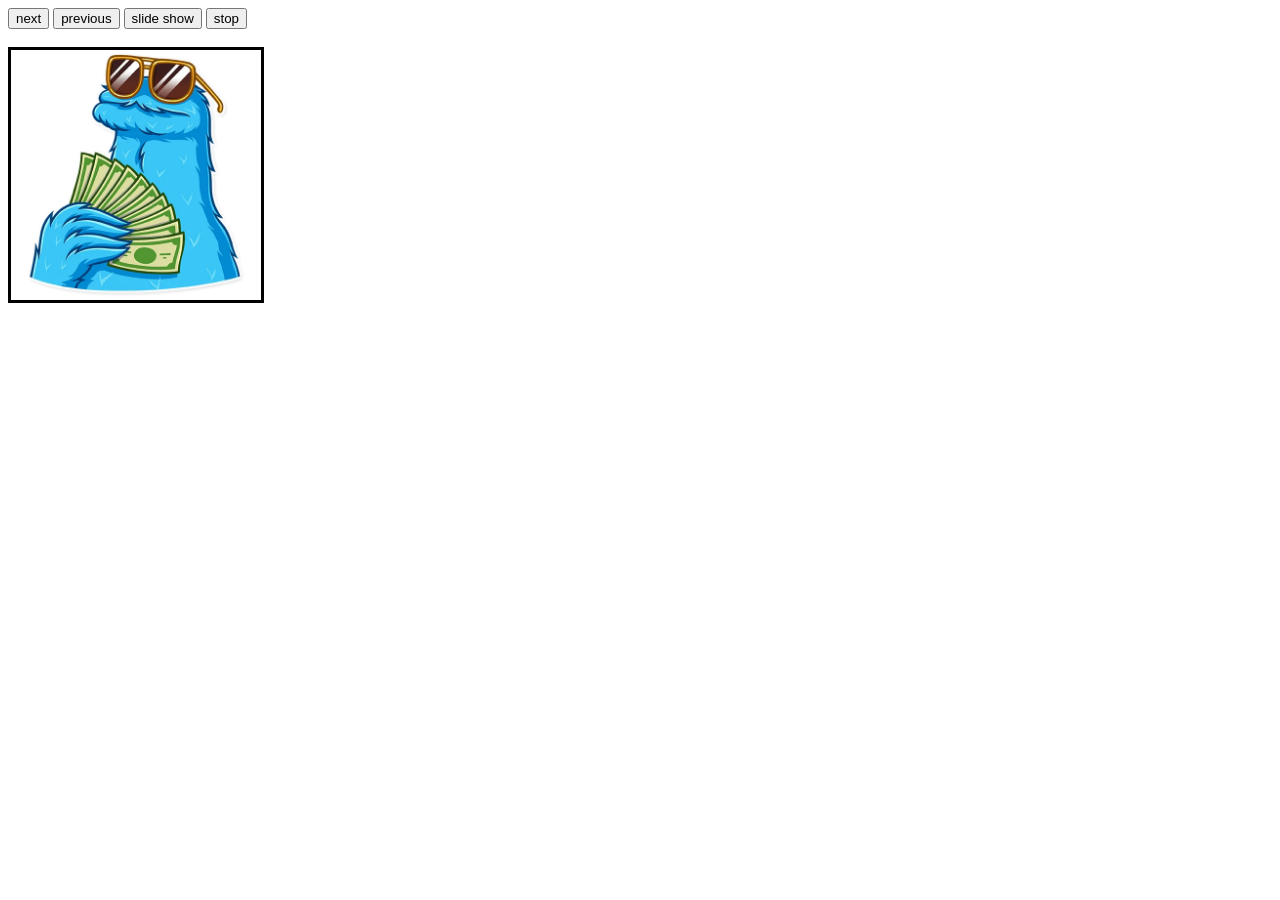
<file: Day07 JS/Tasks/index.html>
<!DOCTYPE html>
<html lang="en">

<head>
    <meta charset="UTF-8">
    <meta name="viewport" content="width=device-width, initial-scale=1.0">
    <title>Document</title>
</head>

<body>
    <input type="button" value="next" id="next">
    <input type="button" value="previous" id="prev">
    <input type="button" value="slide show" id="slide">
    <input type="button" value="stop" id="stop">
    <br><br>
    <img src="Images/1.png" width="250" height="250" border="3" />
    <script>
        img = document.querySelector("img");
        next = document.querySelector("#next");
        prev = document.querySelector("#prev");
        slide = document.querySelector("#slide");
        mystop = document.querySelector("#stop");

        var counter = 0;
        var mode = false;
        next.addEventListener("click", function () {
            counter++;
            if (counter > 6) {
                counter = 1
            }
            img.src = "Images/" + counter + ".png";
        })
        
        prev.addEventListener("click", function () {
            counter--;
            if (counter < 1) {
                counter = 6
            }
            img.src = "Images/" + counter + ".png";
        })
        
        slide.addEventListener("click", function(){
            if(mode == false){
                mode = true;
                myInt = setInterval(function(){
                    counter++;
                    if (counter > 6) {
                        counter = 1
                    }
                    img.src = "Images/" + counter + ".png";
                },1000)
            }
        })

        mystop.addEventListener("click", function(){
            mode = false;
            clearInterval(myInt);
        })
    </script>
</body>

</html>
</file>
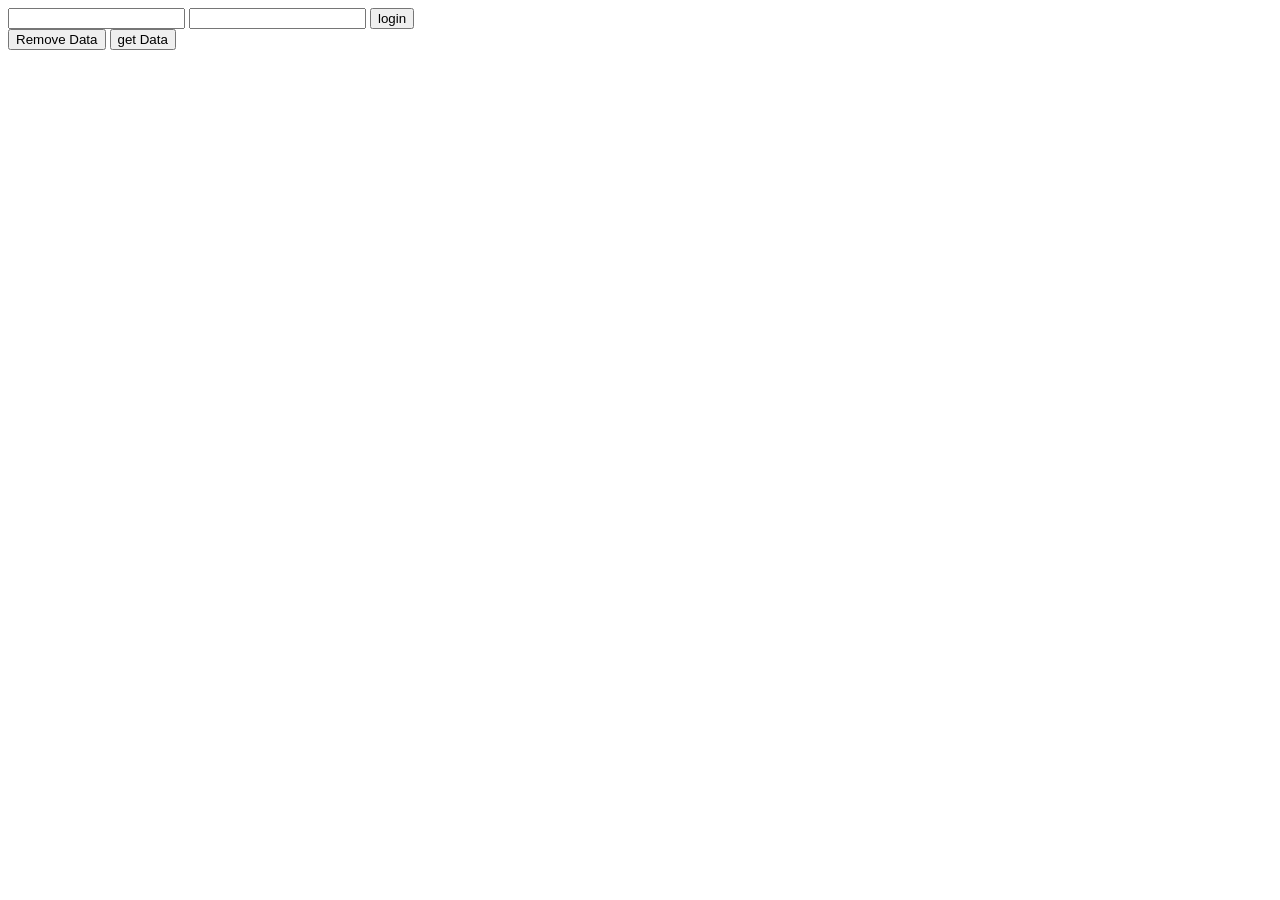
<file: Day13 Adv JS/Adv js day 3/index.html>
<!DOCTYPE html>
<html lang="en">
  <head>
    <meta charset="UTF-8" />
    <meta name="viewport" content="width=device-width, initial-scale=1.0" />
    <title>Document</title>
  </head>
  <body>
    <!-- <h3>Hello world</h3> -->
     <form >
        <input type="text"/>
        <input type="email"/>
        <input type="submit" value="login"/>
     </form>

     <button>Remove Data</button>

     <button>get Data</button>

    <script src="index.js"></script>
    <!-- <script src="index2.js"></script>
    <script>
    console.log(x);
    
    </script> -->

    <!-- <script src="index2.js" type="module"></script> -->
  </body>
</html>
</file>
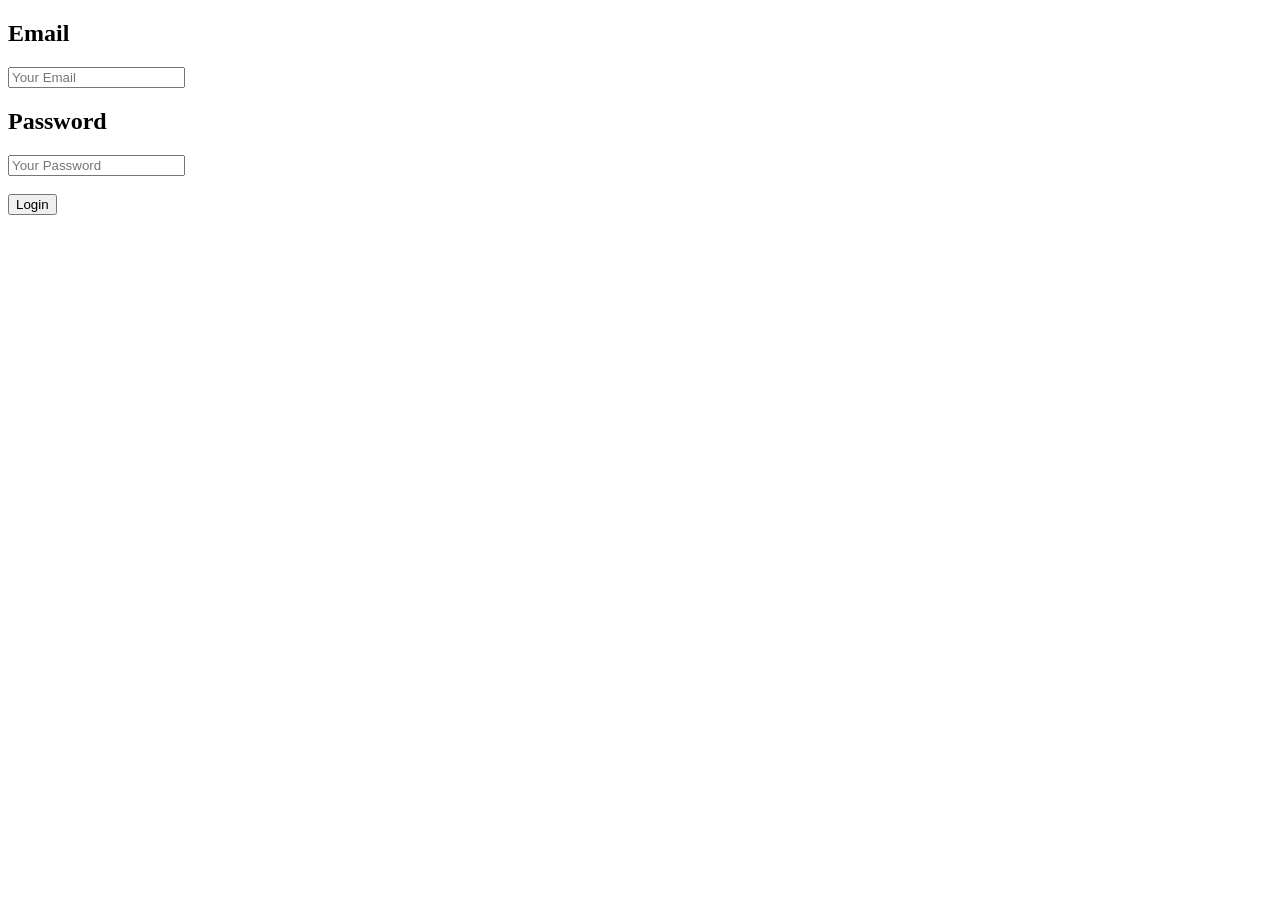
<file: Day13 Adv JS/Tasks/index.html>
<!DOCTYPE html>
<html lang="en">
<head>
    <meta charset="UTF-8">
    <meta name="viewport" content="width=device-width, initial-scale=1.0">
    <title>Document</title>
</head>
<body>
    <form action="index.html">
        <h2>Email</h2>
        <input type="email" placeholder="Your Email" id="email">
        <h2>Password</h2>
        <input type="password" placeholder="Your Password" id="pass">
        <br><br>
        <input type="submit" id="submit" value="Login">
    </form> 
    <script src="main.js">

    </script>
</body>
</html>
</file>
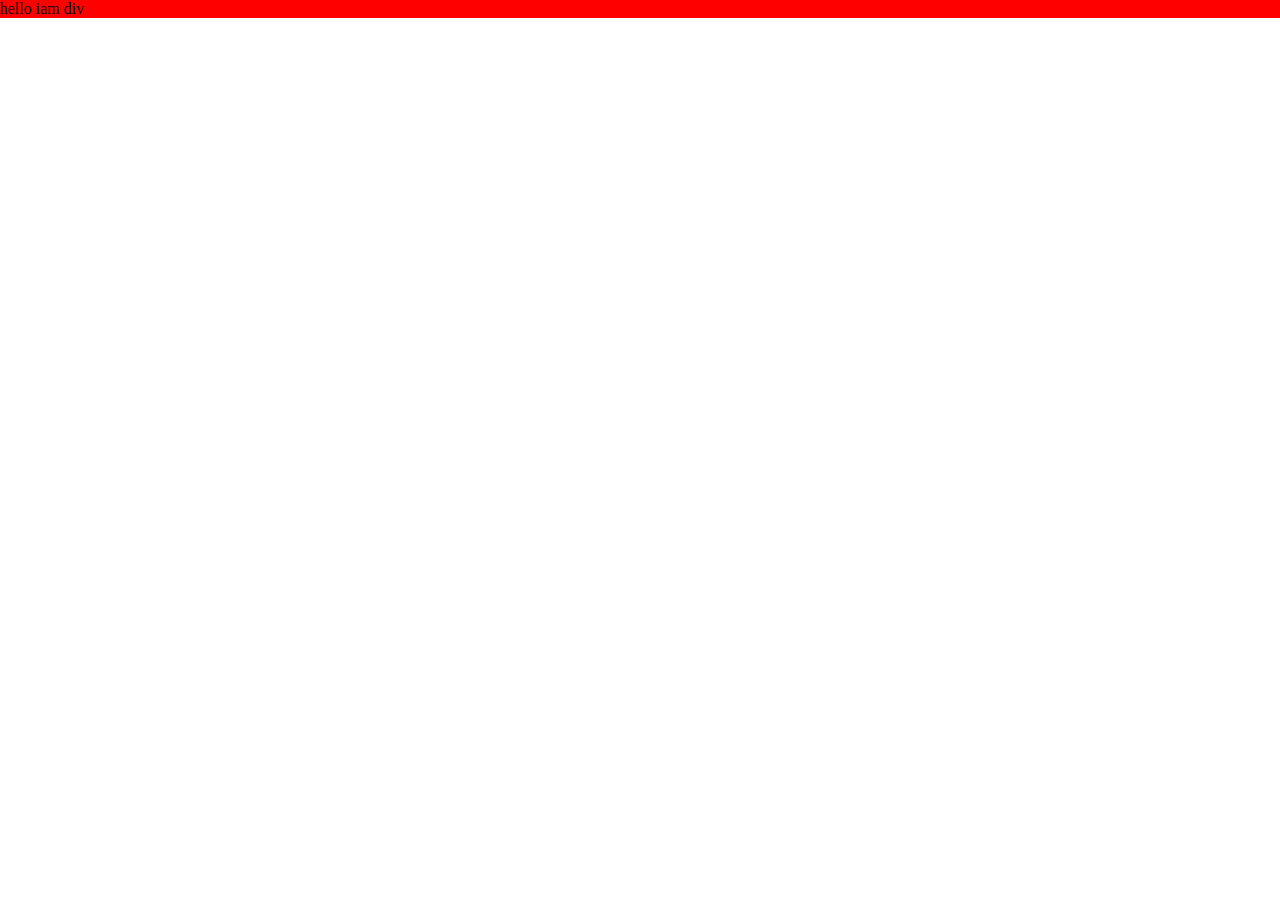
<file: Day18 HTML5/Day 1/index.html>
<!DOCTYPE html>
<html lang="en">
    <head>
        <meta charset="UTF-8">
        <meta name="viewport" content="width=device-width, initial-scale=1.0">
        <title>Day 5 CSS</title>
        
  
            <link rel="stylesheet" href="style.css">
    </head>
    <body>

        <!-- <div class="container">
            <div class="box"></div>
            <div class="box"></div>
            <div class="box specific"></div>
            <div class="box"></div>
            <div class="box specific"></div>
        </div> -->

        <div class="parent-div">
            <div id="id-div" class="class-div">hello iam div</div>
        </div>

    </body>
</html>
</file>
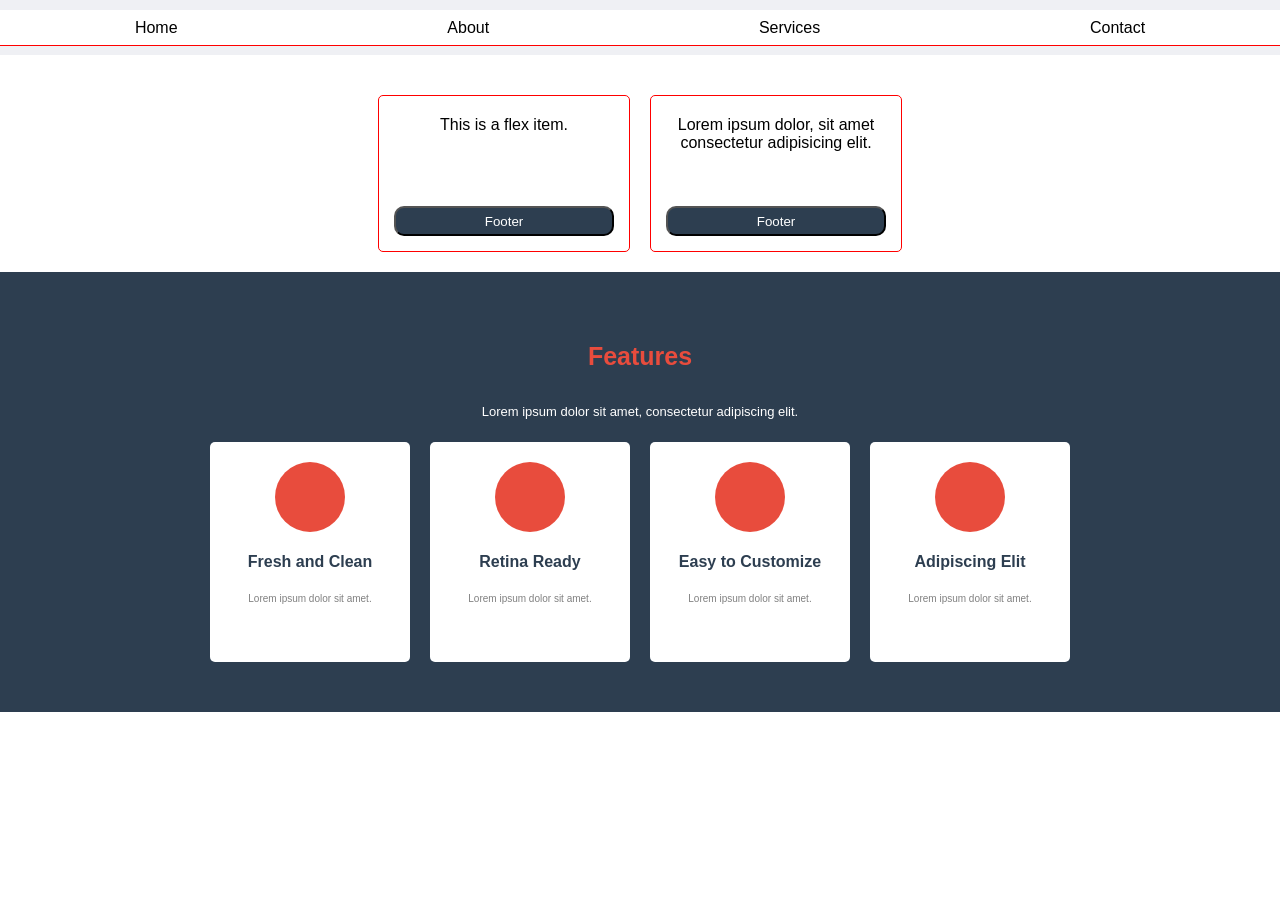
<file: Day18 HTML5/Tasks/index.html>
<!DOCTYPE html>
<html lang="en">

<head>
    <meta charset="UTF-8">
    <meta name="viewport" content="width=device-width, initial-scale=1.0">
    <title>Document</title>
    <link rel="stylesheet" href="style.css">
</head>

<body>
    <div class="back">
        <div class="nav">
            <div class="tab">
                Home
            </div>
            <div class="tab">
                About
            </div>
            <div class="tab">
                Services
            </div>
            <div class="tab">
                Contact
            </div>
        </div>
    </div>

    <div class="my-cards">
        <div class="card">
            <div class="discription">
                <p>This is a flex item.</p>
            </div>
            <div class="card-button">
                <button>Footer</button>
            </div>
        </div>
        <div class="card">
            <div class="discription">
                <p>Lorem ipsum dolor, sit amet consectetur adipisicing elit.</p>
            </div>
            <div class="card-button">
                <button>Footer</button>
            </div>
        </div>
    </div>

    <div class="features">
        <h3>Features</h3>
        <p>Lorem ipsum dolor sit amet, consectetur adipiscing elit.</p>
        <div class="footer-cards">
            <div class="card">
                <div class="circle"></div>
                <h4>Fresh and Clean</h4>
                <p>Lorem ipsum dolor sit amet.</p>
            </div>
            <div class="card">
                <div class="circle"></div>
                <h4>Retina Ready</h4>
                <p>Lorem ipsum dolor sit amet.</p>
            </div>
            <div class="card">
                <div class="circle"></div>
                <h4>Easy to Customize</h4>
                <p>Lorem ipsum dolor sit amet.</p>
            </div>
            <div class="card">
                <div class="circle"></div>
                <h4>Adipiscing Elit</h4>
                <p>Lorem ipsum dolor sit amet.</p>
            </div>
        </div>
    </div>
</body>

</html>
</file>
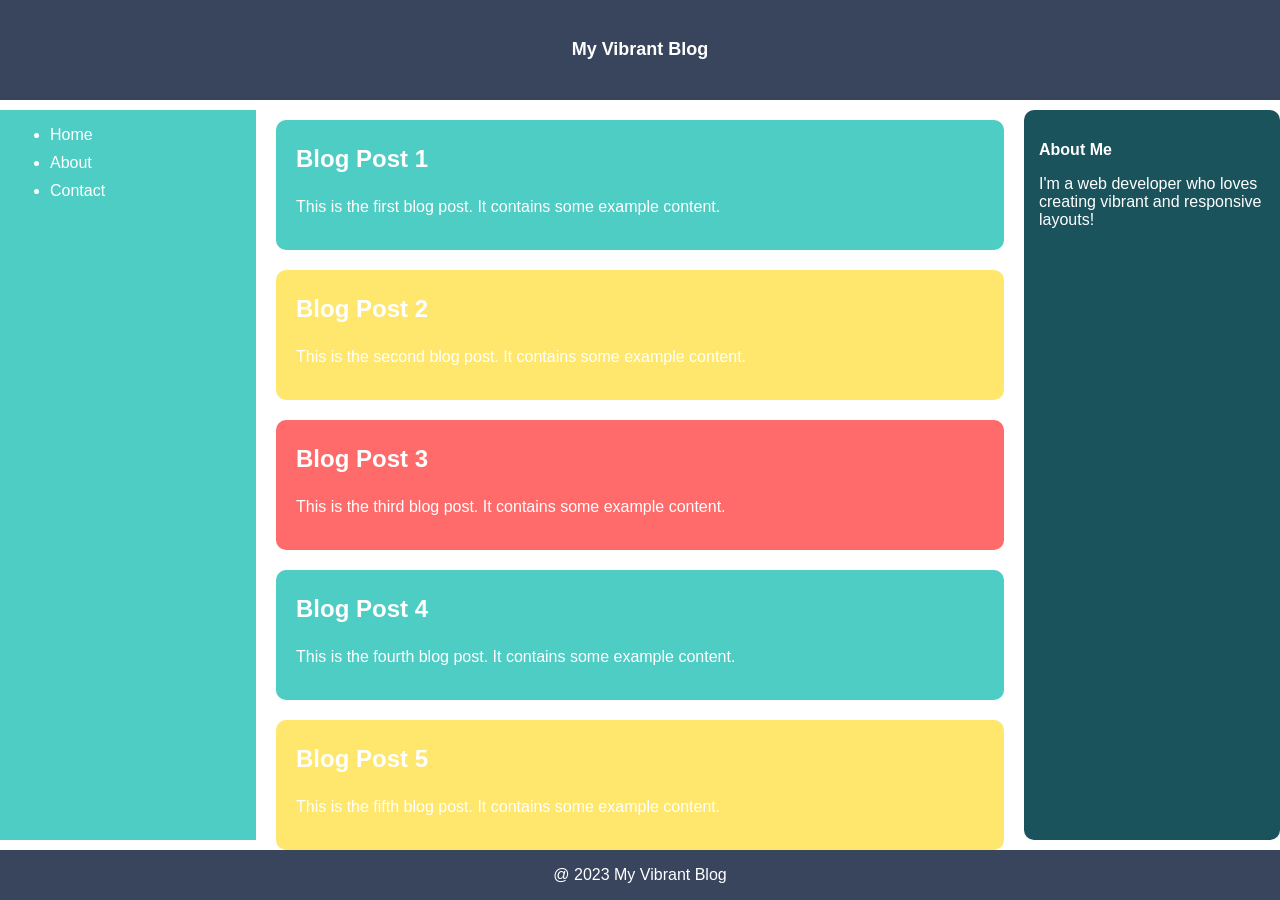
<file: Day19 HTML5/Tasks/index.html>
<!DOCTYPE html>
<html lang="en">

<head>
    <meta charset="UTF-8">
    <meta name="viewport" content="width=device-width, initial-scale=1.0">
    <title>Document</title>
    <link rel="stylesheet" href="style.css">
</head>

<body>
    <div class="container">
        <div class="header">
            <h2>My Vibrant Blog</h2>
        </div>
        <div class="sidebar1">
            <ul>
                <li>Home</li>
                <li>About</li>
                <li>Contact</li>
            </ul>
        </div>
        <div class="content">
            <div class="box">
                <h2>Blog Post 1</h2>
                <p>This is the first blog post. It contains some example content.</p>
            </div>
            <div class="box">
                <h2>Blog Post 2</h2>
                <p>This is the second blog post. It contains some example content.</p>
            </div>
            <div class="box">
                <h2>Blog Post 3</h2>
                <p>This is the third blog post. It contains some example content.</p>
            </div>
            <div class="box">
                <h2>Blog Post 4</h2>
                <p>This is the fourth blog post. It contains some example content.</p>
            </div>
            <div class="box">
                <h2>Blog Post 5</h2>
                <p>This is the fifth blog post. It contains some example content.</p>
            </div>
        </div>
        <div class="sidebar2">
            <h3>About Me</h3>
            <p>I'm a web developer
                who loves creating
                vibrant and
                responsive layouts!</p>
        </div>
        <div class="footer">
            <p>@ 2023 My Vibrant Blog</p>
        </div>
    </div>
</body>

</html>
</file>
<file: Day18 HTML5/Day 1/style.css>
body {
  margin: 0;
}
.box {
  width: 150px;
  height: 150px;
  background-color: red;
}

.box:nth-child(odd) {
  background-color: blue;
}

.container {
  height: 700px;
  background-color: lightblue;
  display: flex;
  flex-direction: row;
  /* flex-wrap: wrap; */

  /* short hand for direction and wrap */
  flex-flow: row wrap;

  /* gap: 12px; */
  /* justify-content -> main axis */
  justify-content: flex-start;
  justify-content: flex-end;
  justify-content: center;
  justify-content: space-between;
  justify-content: space-evenly;
  justify-content: space-around;
  justify-content: flex-start;


  /* align-items -> cross axis */
  /* align-items: stretch;
  align-items: flex-start;
  align-items: flex-end;
  align-items: center; */

  /* align-content -> wrap */
  /* align-content: space-around; */
}



.specific{
  background-color: yellow !important;
  /* order: 1; */
  flex-grow: 1;
}





/*  
inline style
id
class
tag



(EXTERNAL STYLE == INTERNAL STYLE)
*/



/* (id , className , tagName) */


.parent-div #id-div{
  background-color: red;
}

.class-div{
  background-color: blue;
}

.parent-div .class-div{
  background-color: pink;
}



/* div{
  background-color: green;
} */
</file>
<file: Day18 HTML5/Tasks/style.css>
body {
    margin: 0;
    font-family: sans-serif;
}

.back {
    background-color: #eff0f4;
    height: 35px;
    padding: 10px 0px;
}

.nav {
    border-bottom: 1px solid red;
    background-color: white;
    height: 100%;
    display: flex;
    justify-content: space-around;
    align-items: center;
}

.my-cards {
    margin: 30px 0px 10px;
    display: flex;
    justify-content: center;
    flex-wrap: wrap;
}

.my-cards .card {
    border: 1px solid red;
    border-radius: 5px;
    width: 250px;
    margin: 10px;
}

div.discription p {
    display: inline-block;
    margin: auto;
}

div.discription {
    margin: 20px auto 0px;
    height: 70px;
    text-align: center;
}

.my-cards .card .card-button {
    margin: 15px;
}

.card .card-button button {
    margin-top: 5px;
    color: white;
    background-color: #2d3e50;
    width: 100%;
}

.card-button button {
    width: 50px;
    height: 30px;
    border-radius: 10px;
}

.features {
    background-color: #2d3e50;
    min-height: 440px;
    text-align: center;
}

.features h3 {
    color: #e84c3d;
    display: inline-block;
    margin: 70px auto 20px;
    font-size: 25px;
}

.features p:nth-child(2) {
    color: white;
    font-size: small;
}

.footer-cards{
    display: flex;
    flex-wrap: wrap;
    justify-content: center;
}

.footer-cards .card{
    background-color: white;
    border-radius: 5px;
    width: 180px;
    height: 200px;
    margin: 10px;
    padding: 10px;
    text-align: center;
}

.footer-cards .card .circle{
    width: 70px;
    height: 70px;
    border-radius: 50%;
    background-color: #e84c3d;
    margin: 10px auto;
}

.footer-cards .card h4{
    color: #2d3e50;
}

.footer-cards .card p{
    color: gray;
    font-size: 10px;
}
</file>
<file: Day19 HTML5/Tasks/style.css>
body {
    font-family: Arial, Helvetica, sans-serif;
    margin: 0;
}
h2, h3, p, li{
    color: white;
}
.container {
    display: grid;
    grid-template-columns: 1fr 1fr 1fr 1fr 1fr;
    grid-template-areas:
        "header header header header header"
        "sidebar1 content content content sidebar2"
        "footer footer footer footer footer";
}

.container .header {
    grid-area: header;
    background-color: #39455d;
    height: 100px;
    text-align: center;
}

.container .header h2 {
    font-size: large;
    height: 22px;
    margin: calc((100px - 22px)/2) auto;
}

.container .sidebar1 {
    margin: 10px 0px;
    grid-area: sidebar1;
    background-color: #4ecdc4;
}

.container .sidebar1 li {
    margin: 10px;
    padding: 0;
}


.container .sidebar2 {
    margin: 10px 0px;
    border-radius: 10px;
    grid-area: sidebar2;
    background-color: #1a535c;
    padding: 15px;
}

.container .sidebar2 h3,
.container .sidebar2 p {
    font-size: medium;
}

.container .content {
    grid-area: content;
}

.container .content .box{
    height: 130px;
    margin: 20px 20px 0 20px;
    border-radius: 10px;
}

.container .content .box h2{
    display: inline-block;
    margin: 25px 20px ;
}

.container .content .box p{
    margin: 0 20px;
}

.container .content .box:nth-child(3n){
    background-color: #ff6b6b;
}
.container .content .box:nth-child(3n + 1){
    background-color: #4ecdc4;
}
.container .content .box:nth-child(3n + 2){
    background-color: #ffe76d;
}

.container .footer {
    grid-area: footer;
    height: 50px;
    background-color: #39455d;
    text-align: center;
}

@media screen and (max-width: 600px) {
    .container {
    display: grid;
    grid-template-columns: 1fr;
    grid-template-areas:
        "header"
        "sidebar1"
        "content"
        "sidebar2"
        "footer";
}
}
</file>
